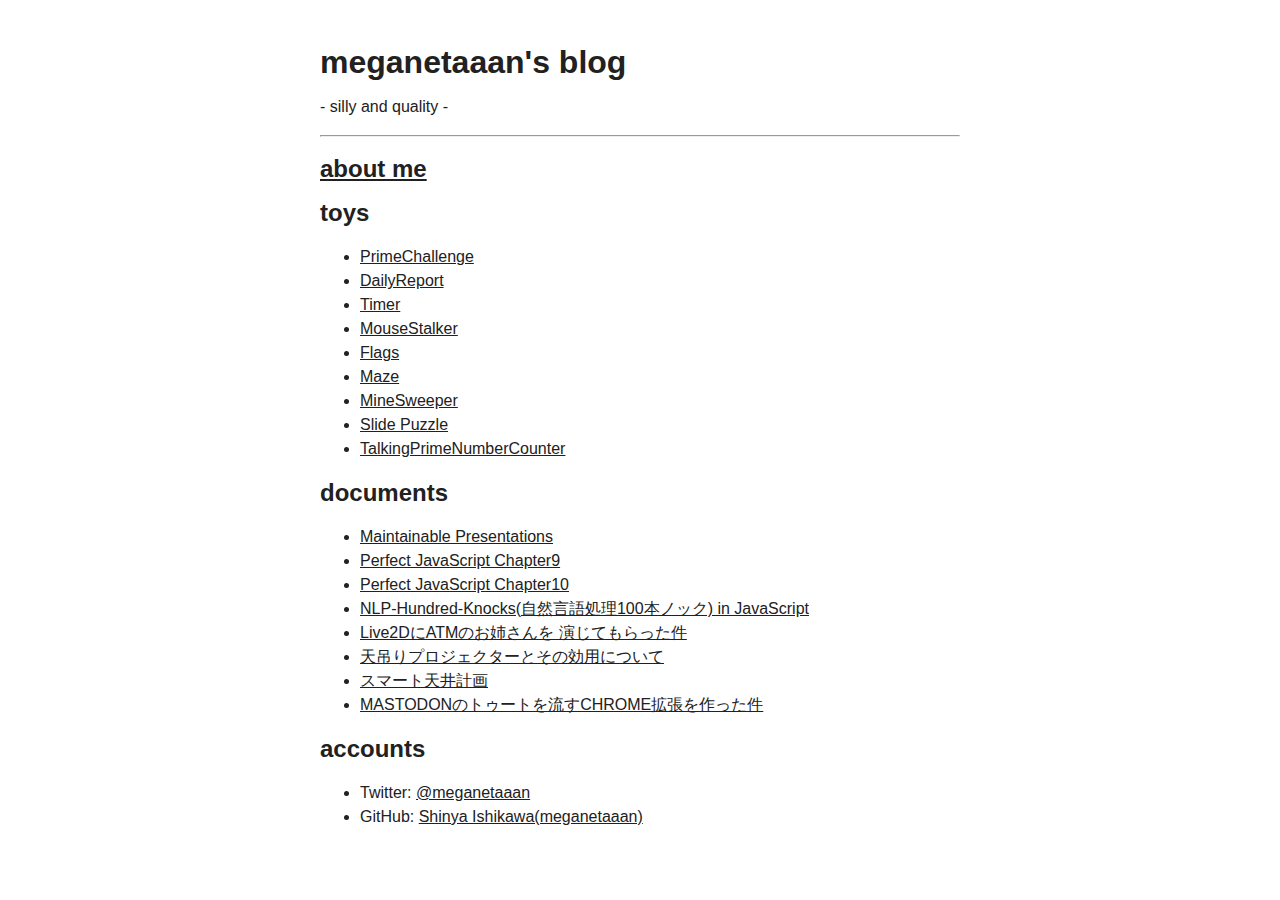
<file: index.html>
<!DOCTYPE html>
<html lang="ja">
  <head>
    <meta charset="UTF-8" />
    <meta name="viewport" content="width=device-width,initial-scale=1.0" />
    <link rel="stylesheet" href="style.css" />
    <title>meganetaaan's blog</title>
  </head>
  <body>
    <div class="content">
      <h1>meganetaaan's blog</h1>
      <p>- silly and quality -</p>
      <hr/>
      <h2><a href="aboutme">about me</a></h2>
      <h2>toys</h2>
      <ul>
        <li><a target="_blank" href="https://www.youtube.com/watch?v=rwK5uhvwTL8">PrimeChallenge</a></li>
        <li><a target="_blank" href="/suburi-vue/">DailyReport</a></li>
        <li><a target="_blank" href="/LTimer/">Timer</a></li>
        <li><a target="_blank" href="/mouse-stalker/">MouseStalker</a></li>
        <li><a target="_blank" href="/chicken-flag/">Flags</a></li>
        <li><a target="_blank" href="/maze/">Maze</a></li>
        <li><a target="_blank" href="/react-minesweeper/">MineSweeper</a></li>
        <li><a target="_blank" href="/vue-8-puzzle/">Slide Puzzle</a></li>
        <li><a target="_blank" href="https://youtu.be/C1Hj9kfY5qc">TalkingPrimeNumberCounter</a></li>
      </ul>
      <h2>documents</h2>
      <ul>
        <li><a href="https://meganetaaan.github.io/slide/maintainable-presentation/">Maintainable Presentations</a></li>
        <li><a href="https://meganetaaan.github.io/slide/perfect-javascript-chapter9/">Perfect JavaScript Chapter9</a></li>
        <li><a href="https://meganetaaan.github.io/slide/perfect-javascript-chapter10/">Perfect JavaScript Chapter10</a></li>
        <li><a href="https://github.com/meganetaaan/nlp-hundred-knocks">NLP-Hundred-Knocks(自然言語処理100本ノック) in JavaScript</a></li>
        <li><a href="https://docs.google.com/presentation/d/1tVj8vezveHasB3t8llWCcldeNEUb5ksaulJUHVc_pqo/edit?usp=sharing">Live2DにATMのお姉さんを 演じてもらった件</a></li>
        <li><a href="https://goo.gl/photos/vJjj2sSdRBv1qNuh8">天吊りプロジェクターとその効用について</a></li>
        <li><a href="docs/smart-ceiling">スマート天井計画</a></li>
        <li><a href="https://slideck.io/gist.github.com/meganetaaan/2f2b95fb6214f8a793f534fea8d75dcc/commentodon.md#/">MASTODONのトゥートを流すCHROME拡張を作った件</a></li>
      </ul>
      <h2>accounts</h2>
      <ul>
        <li>Twitter: <a target="_blank" href="https://twitter.com/meganetaaan">@meganetaaan</a></li>
        <li>GitHub: <a target="_blank" href="https://github.com/meganetaaan">Shinya Ishikawa(meganetaaan)</a></li>
      </ul>
    </div>
    <script>
      (function(i,s,o,g,r,a,m){i['GoogleAnalyticsObject']=r;i[r]=i[r]||function(){
        (i[r].q=i[r].q||[]).push(arguments)},i[r].l=1*new Date();a=s.createElement(o),
      m=s.getElementsByTagName(o)[0];a.async=1;a.src=g;m.parentNode.insertBefore(a,m)
      })(window,document,'script','https://www.google-analytics.com/analytics.js','ga');

ga('create', 'UA-63038926-2', 'auto');
ga('send', 'pageview');

    </script>
  </body>
</html>
</file>
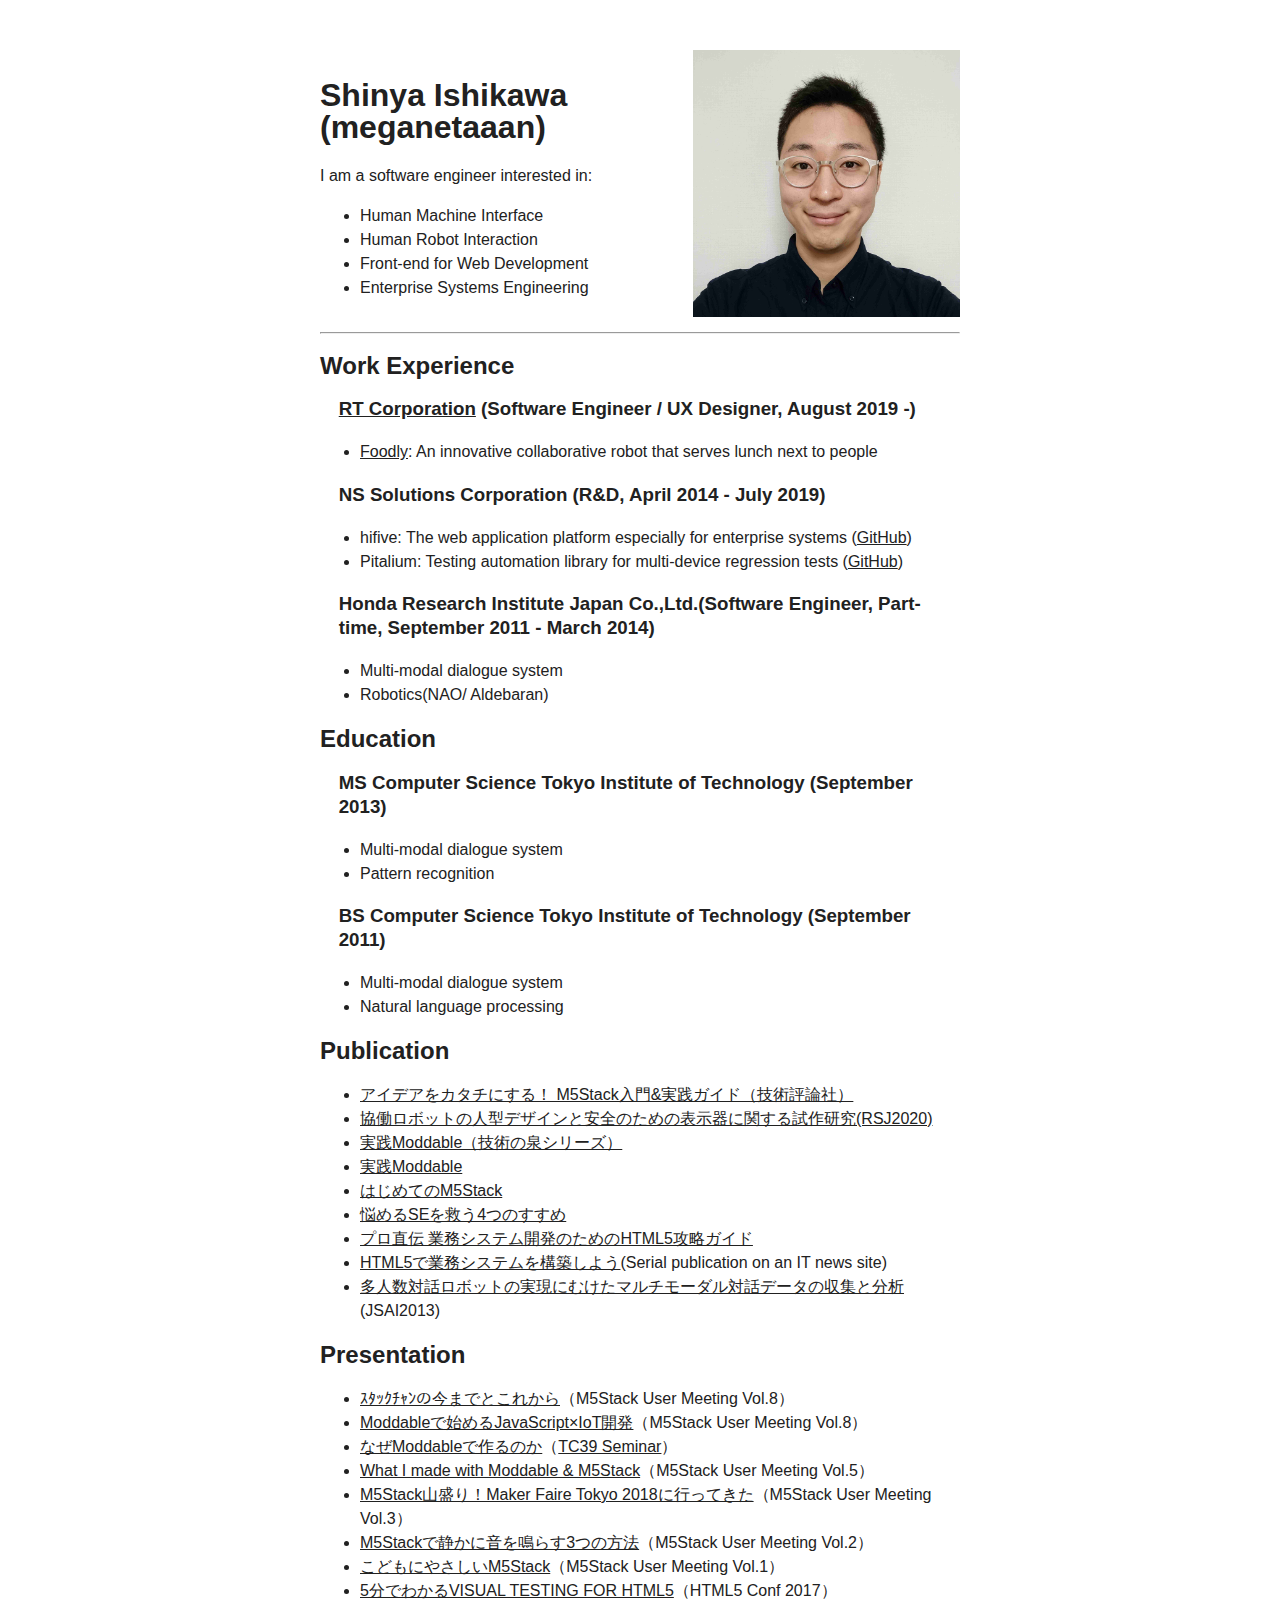
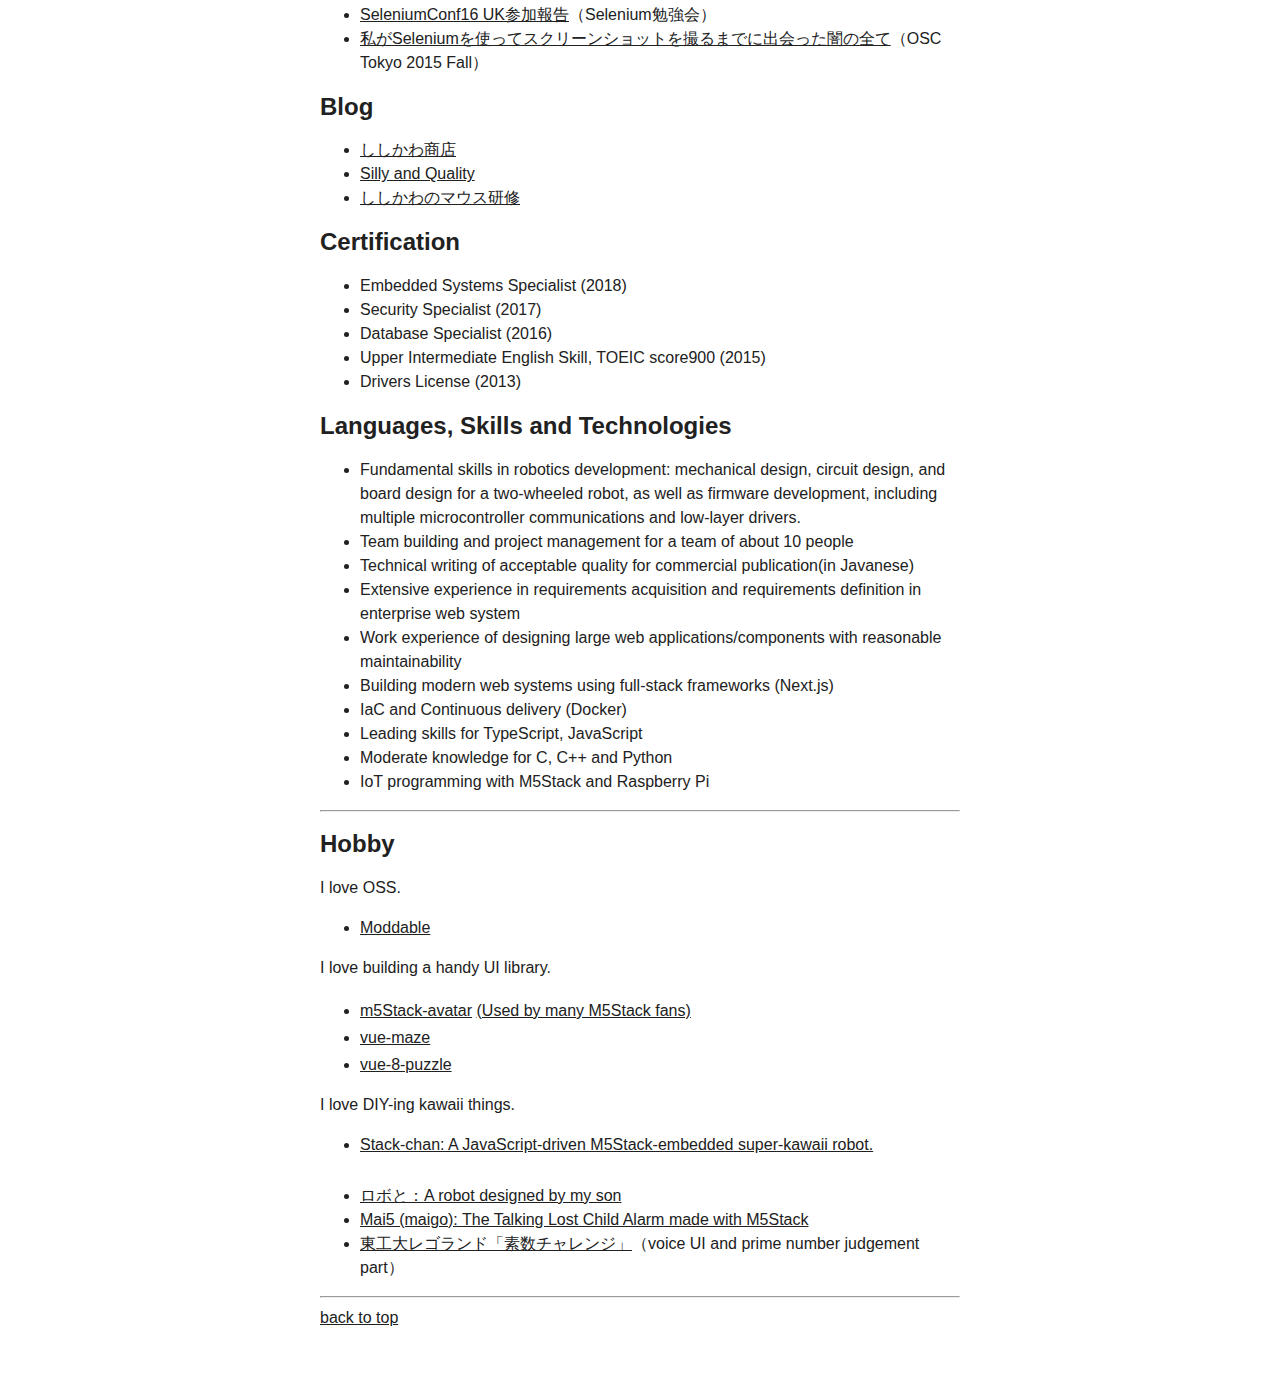
<file: aboutme/index.html>
<!DOCTYPE html>
<html lang="ja">
  <head>
    <meta charset="UTF-8" />
    <meta name="viewport" content="width=device-width,initial-scale=1.0" />
    <meta name="twitter:card" content="summary" />
    <meta name="twitter:site" content="@meganetaaan" />
    <meta property="og:url" content="https://meganetaaan.github.io/aboutme" />
    <meta property="og:title" content="Shinya Ishikawa's profile" />
    <meta property="og:description" content="I am a software engineer interested in all kinds of human machine interface." />
    <meta property="og:image" content="https://meganetaaan.github.io/res/images/me.jpeg" />
    <link rel="stylesheet" href="../style.css" />
    <style>
      h1 {
        line-height: 1em;
      }
      h3 {
        padding-left: 1em;
      }
      p {
        padding-left: 2em;
      }
      .profile {
        display: flex;
        -webkit-align-items: center;
        align-items: center;
      }
      .summary {
        flex: 7;
      }
      .photo {
        flex: 5;
      }
      .photo>img{
        width: 100%;
        height: 100%;
      }
      @media (max-width: 640px) {
        .profile {
          display: flex;
          flex-direction: column;
          align-items: stretch;
          -webkit-flex-direction: column;
          -webkit-align-items: stretch;
        }
      }
    </style>
    <title>About me - meganetaaan's blog</title>
  </head>
  <body>
    <div class="content">
      <div class="profile">
        <div class="summary">
          <h1>Shinya Ishikawa (meganetaaan)</h1>
          I am a software engineer interested in:
          <ul>
            <li>Human Machine Interface</li>
            <li>Human Robot Interaction</li>
            <li>Front-end for Web Development</li>
            <li>Enterprise Systems Engineering</li>
          </ul>
        </div>
        <div class="photo">
          <img src="../res/images/me.jpeg" alt="Shinya Ishikawa">
        </div>
      </div>
      <hr />
      <h2>Work Experience</h2>
      <h3><a href="https://www.rt-net.jp/">RT Corporation</a> (Software Engineer / UX Designer, August 2019 -)</h3>
      <ul>
        <li><a href="https://rt-net.jp/service/foodly/">Foodly</a>: An innovative collaborative robot that serves lunch next to people</li>
      </ul>
      <h3>NS Solutions Corporation (R&D, April 2014 - July 2019)</h3>
      <ul>
        <li>hifive: The web application platform especially for enterprise systems (<a href="https://github.com/hifive">GitHub</a>)</li>
        <li>Pitalium: Testing automation library for multi-device regression tests (<a href="https://github.com/hifive/hifive-pitalium">GitHub</a>)</li>
      </ul>
      <h3>Honda Research Institute Japan Co.,Ltd.(Software Engineer, Part-time, September 2011 - March 2014)</h3>
      <ul>
        <li>Multi-modal dialogue system</li>
        <li>Robotics(NAO/ Aldebaran)</li>
      </ul>
      <h2>Education</h2>
      <h3>MS Computer Science Tokyo Institute of Technology (September 2013)</h3>
      <ul>
        <li>Multi-modal dialogue system</li>
        <li>Pattern recognition</li>
      </ul>
      <h3>BS Computer Science Tokyo Institute of Technology (September 2011)</h3>
      <ul>
        <li>Multi-modal dialogue system</li>
        <li>Natural language processing</li>
      </ul>
      <h2>Publication</h2>
      <ul>
        <li><a href="https://gihyo.jp/book/2022/978-4-297-12669-8">アイデアをカタチにする！ M5Stack入門&実践ガイド（技術評論社）</a></li>
        <li><a href="https://ac.rsj-web.org/2020/">協働ロボットの人型デザインと安全のための表示器に関する試作研究(RSJ2020)</a></li>
        <li><a href="https://www.amazon.co.jp/dp/B08HGZDCFC">実践Moddable（技術の泉シリーズ）</a></li>
        <li><a href="https://booth.pm/ja/items/1574940">実践Moddable</a></li>
        <li><a href="https://booth.pm/ja/items/1045529">はじめてのM5Stack</a></li>
        <li><a href="https://booth.pm/ja/items/832185">悩めるSEを救う4つのすすめ</a></li>
        <li><a href="http://ec.nikkeibp.co.jp/item/books/254410.html">プロ直伝 業務システム開発のためのHTML5攻略ガイド</a></li>
        <li><a href="http://itpro.nikkeibp.co.jp/atcl/column/14/121100125/021700019/">HTML5で業務システムを構築しよう</a>(Serial publication on an IT news site)</li>
        <li><a href="https://kaigi.org/jsai/webprogram/2013/paper-224.html">多人数対話ロボットの実現にむけたマルチモーダル対話データの収集と分析</a>(JSAI2013)</li>
      </ul>
      <h2>Presentation</h2>
      <ul>
        <li><a href="https://docs.google.com/presentation/d/1ejCYgorSU33uQuUQ4ma2nv5dJkcutcuRcOxVCQu2Qp4/edit?usp=sharing">ｽﾀｯｸﾁｬﾝの今までとこれから</a>（M5Stack User Meeting Vol.8）</li>
        <li><a href="https://docs.google.com/presentation/d/1EFhV6bEBh0eOpB6nDChaKyiOaSL7Wj3_Vh5OfcWV_00/edit?usp=sharing">Moddableで始めるJavaScript×IoT開発</a>（M5Stack User Meeting Vol.8）</li>
        <li><a href="http://www.ecma-international.org/activities/ECMAScript%20Modules%20for%20Embedded%20Systems/Shinya%20Ishikawa,%20Making%20things%20with%20Moddable%20and%20ECMAScript%20-%20from%20a%20web%20developers%20perspective.pdf">なぜModdableで作るのか</a>（<a href="https://www.ecma-international.org/news/invitation_to_ecma_tc53_seminar_tokyo_11_december_2019.htm">TC39 Seminar</a>）</li>
        <li><a href="https://github.com/meganetaaan/m5stack-ug-slides/blob/master/moddable-and-m5stack.md">What I made with Moddable & M5Stack</a>（M5Stack User Meeting Vol.5）</li>
        <li><a href="https://slides.com/meganetaaan/m5stack">M5Stack山盛り！Maker Faire Tokyo 2018に行ってきた</a>（M5Stack User Meeting Vol.3）</li>
        <li><a href="https://slides.com/meganetaaan/deck">M5Stackで静かに音を鳴らす3つの方法</a>（M5Stack User Meeting Vol.2）</li>
        <li><a href="https://slides.com/meganetaaan/m5stack-for-children">こどもにやさしいM5Stack</a>（M5Stack User Meeting Vol.1）</li>
        <li><a href="https://www.slideshare.net/shimodanssol/5visual-testing-for-html5">5分でわかるVISUAL TESTING FOR HTML5</a>（HTML5 Conf 2017）</li>
        <li><a href="https://www.slideshare.net/shimodanssol/seleniumconf16-uk">SeleniumConf16 UK参加報告</a>（Selenium勉強会）</li>
        <li><a href="https://www.slideshare.net/shimodanssol/selenium-54768429">私がSeleniumを使ってスクリーンショットを撮るまでに出会った闇の全て</a>（OSC Tokyo 2015 Fall）</li>
      </ul>
      <h2>Blog</h2>
      <ul>
        <li><a href="https://meganetaaan.jp/">ししかわ商店</a></li>
        <li><a href="https://meganetaaan.hatenablog.com/">Silly and Quality</a></li>
        <li><a href="https://rt-net.jp/mobility/archives/9589">ししかわのマウス研修</a></li>
      </ul>
      <h2>Certification</h2>
      <ul>
        <li>Embedded Systems Specialist (2018)</li>
        <li>Security Specialist (2017)</li>
        <li>Database Specialist (2016)</li>
        <li>Upper Intermediate English Skill, TOEIC score900 (2015)</li>
        <li>Drivers License (2013)</li>
      </ul>
      <h2>Languages, Skills and Technologies</h2>
      <ul>
        <li>Fundamental skills in robotics development: mechanical design, circuit design, and board design for a two-wheeled robot, as well as firmware development, including multiple microcontroller communications and low-layer drivers.</li>
        <li>Team building and project management for a team of about 10 people</li>
        <li>Technical writing of acceptable quality for commercial publication(in Javanese)</li>
        <li>Extensive experience in requirements acquisition and requirements definition in enterprise web system</li>
        <li>Work experience of designing large web applications/components with reasonable maintainability</li>
        <li>Building modern web systems using full-stack frameworks (Next.js)</li>
        <li>IaC and Continuous delivery (Docker)</li>
        <li>Leading skills for TypeScript, JavaScript</li>
        <li>Moderate knowledge for C, C++ and Python</li>
        <li>IoT programming with M5Stack and Raspberry Pi</li>
      </ul>
      <hr />
      <h2>Hobby</h2>
      I love OSS.
      <ul>
        <li><a href="https://github.com/Moddable-OpenSource/moddable">Moddable</a></li>
      </ul>
      I love building a handy UI library.
      <ul>
        <li><a href="https://github.com/meganetaaan/m5stack-avatar">m5Stack-avatar</a> <a href="https://twitter.com/i/moments/1014083309767352320">(Used by many M5Stack fans)</a><iframe src="https://ghbtns.com/github-btn.html?user=meganetaaan&repo=m5stack-avatar&type=star&count=true" frameborder="0" scrolling="0" width="170px" height="20px"></iframe>
</li>
        <li><a href="https://github.com/meganetaaan/vue-maze">vue-maze</a><iframe src="https://ghbtns.com/github-btn.html?user=meganetaaan&repo=vue-maze&type=star&count=true" frameborder="0" scrolling="0" width="170px" height="20px"></iframe></li>
        <li><a href="https://github.com/meganetaaan/vue-8-puzzle">vue-8-puzzle</a><iframe src="https://ghbtns.com/github-btn.html?user=meganetaaan&repo=vue-8-puzzle&type=star&count=true" frameborder="0" scrolling="0" width="170px" height="20px"></iframe></li>
      </ul>
      I love DIY-ing kawaii things.
      <ul>
        <li><a href="https://github.com/meganetaaan/stack-chan">Stack-chan: A JavaScript-driven M5Stack-embedded super-kawaii robot.</a><iframe src="https://ghbtns.com/github-btn.html?user=meganetaaan&repo=stack-chan&type=star&count=true" frameborder="0" scrolling="0" width="170px" height="20px"></iframe></li>
        <li><a href="https://twitter.com/meganetaaan/status/1254686727270068224">ロボと：A robot designed by my son</a></li>
        <li><a href="https://www.youtube.com/watch?v=sPZGOKU_QyY">Mai5 (maigo): The Talking Lost Child Alarm made with M5Stack</a></li>
        <li><a href="https://www.youtube.com/watch?v=rwK5uhvwTL8">東工大レゴランド「素数チャレンジ」</a>（voice UI and prime number judgement part）</li>
      </ul>
      <hr />
      <footer>
        <nav>
          <a href="/index.html">back to top</a>
        </nav>
      </footer>
    </div>
    <script>
      (function(i,s,o,g,r,a,m){i['GoogleAnalyticsObject']=r;i[r]=i[r]||function(){
        (i[r].q=i[r].q||[]).push(arguments)},i[r].l=1*new Date();a=s.createElement(o),
      m=s.getElementsByTagName(o)[0];a.async=1;a.src=g;m.parentNode.insertBefore(a,m)
      })(window,document,'script','https://www.google-analytics.com/analytics.js','ga');

ga('create', 'UA-63038926-2', 'auto');
ga('send', 'pageview');
    </script>
  </body>
</html>
</file>
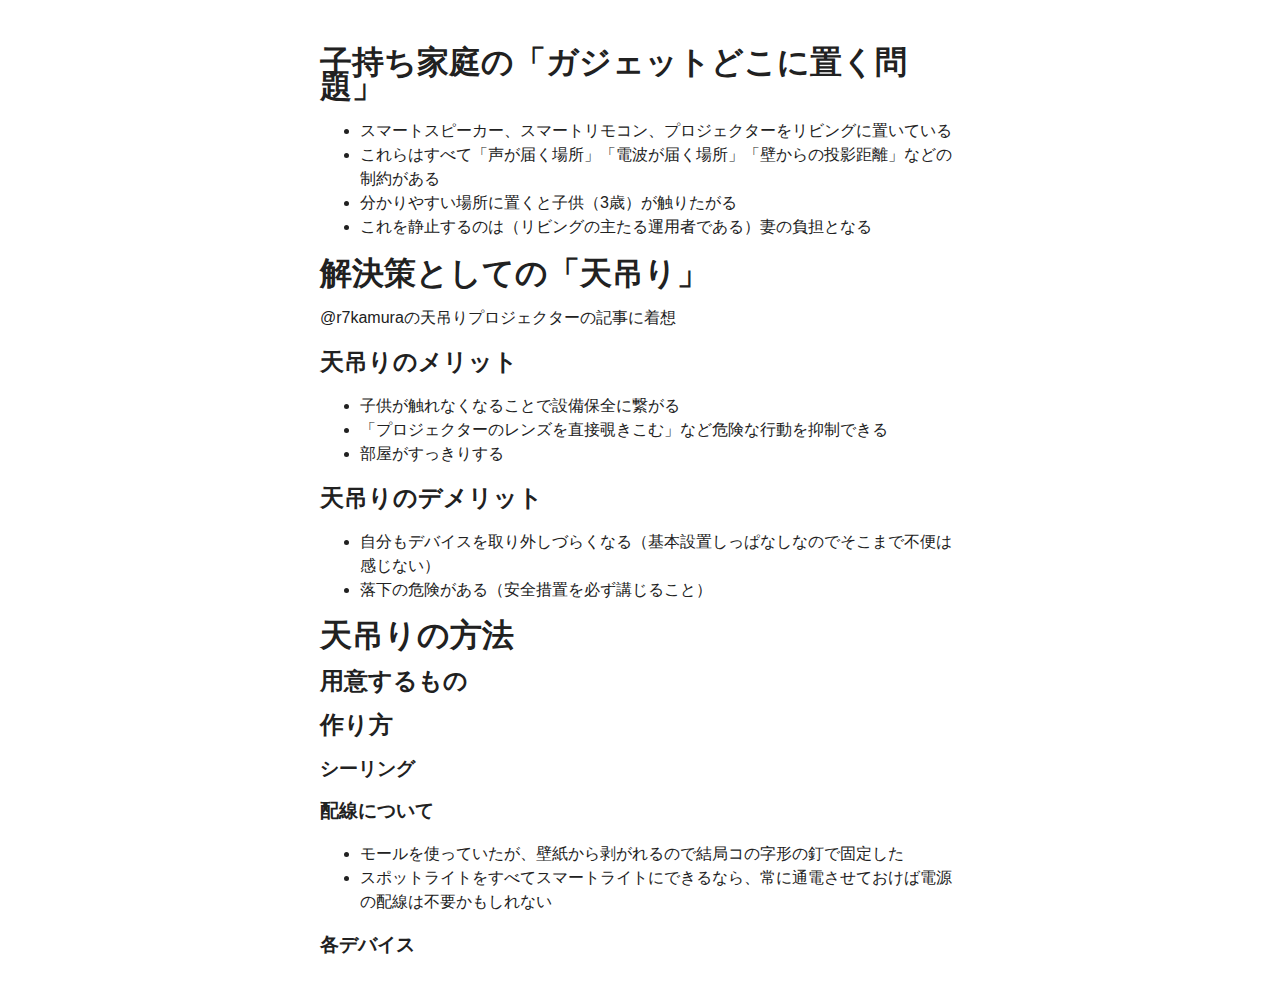
<file: docs/smart-ceiling/index.html>
<!DOCTYPE html>
<html lang="ja">
  <head>
    <meta charset="UTF-8" />
    <meta name="viewport" content="width=device-width,initial-scale=1.0" />
    <link rel="stylesheet" href="../../style.css" />
    <title>スマート天井 - meganetaaan's blog</title>
  </head>
  <body>
    <div class="content">
      <h1>子持ち家庭の「ガジェットどこに置く問題」</h1>
      <ul>
        <li>スマートスピーカー、スマートリモコン、プロジェクターをリビングに置いている</li>
        <li>これらはすべて「声が届く場所」「電波が届く場所」「壁からの投影距離」などの制約がある</li>
        <li>分かりやすい場所に置くと子供（3歳）が触りたがる</li>
        <li>これを静止するのは（リビングの主たる運用者である）妻の負担となる</li>
      </ul>
      <h1>解決策としての「天吊り」</h1>
      @r7kamuraの天吊りプロジェクターの記事に着想
      <h2>天吊りのメリット</h2>
      <ul>
        <li>子供が触れなくなることで設備保全に繋がる</li>
        <li>「プロジェクターのレンズを直接覗きこむ」など危険な行動を抑制できる</li>
        <li>部屋がすっきりする</li>
      </ul>
      <h2>天吊りのデメリット</h2>
      <ul>
        <li>自分もデバイスを取り外しづらくなる（基本設置しっぱなしなのでそこまで不便は感じない）</li>
        <li>落下の危険がある（安全措置を必ず講じること）</li>
      </ul>
      <h1>天吊りの方法</h1>
      <h2>用意するもの</h2>
      <h2>作り方</h2>
      <h3>シーリング</h3>
      <h3>配線について</h3>
      <ul>
        <li>モールを使っていたが、壁紙から剥がれるので結局コの字形の釘で固定した</li>
        <li>スポットライトをすべてスマートライトにできるなら、常に通電させておけば電源の配線は不要かもしれない</li>
      </ul>
      <h3>各デバイス</h3>
    </div>
    <script>
      (function(i,s,o,g,r,a,m){i['GoogleAnalyticsObject']=r;i[r]=i[r]||function(){
        (i[r].q=i[r].q||[]).push(arguments)},i[r].l=1*new Date();a=s.createElement(o),
      m=s.getElementsByTagName(o)[0];a.async=1;a.src=g;m.parentNode.insertBefore(a,m)
      })(window,document,'script','https://www.google-analytics.com/analytics.js','ga');

ga('create', 'UA-63038926-2', 'auto');
ga('send', 'pageview');

    </script>
  </body>
</html>
</file>
<file: style.css>
html {
	font-size: 16px;
}
body {
    width: 100%;
    margin: 0px;
    font-family: Quicksand, 游ゴシック体, 'Yu Gothic', YuGothic, 'ヒラギノ角ゴシック Pro', 'Hiragino Kaku Gothic Pro', メイリオ, Meiryo, Osaka, 'ＭＳ Ｐゴシック', 'MS PGothic', sans-serif;
    font-weight: normal;
    font-size: 16px;
    line-height: 1.5em;
    color: #212121;
    background-color; #FAFAFA;
}

.content {
    width: 95%;
    margin: auto;
}

footer {
  margin-bottom: 1em;
}

@media (min-width: 640px) {
	.content {
		width: 100%;
		max-width: 640px;
    	margin: 50px auto;
	}
}

a {
    color: #212121;
    text-decoration: underline;
}

hr {
}
</file>
